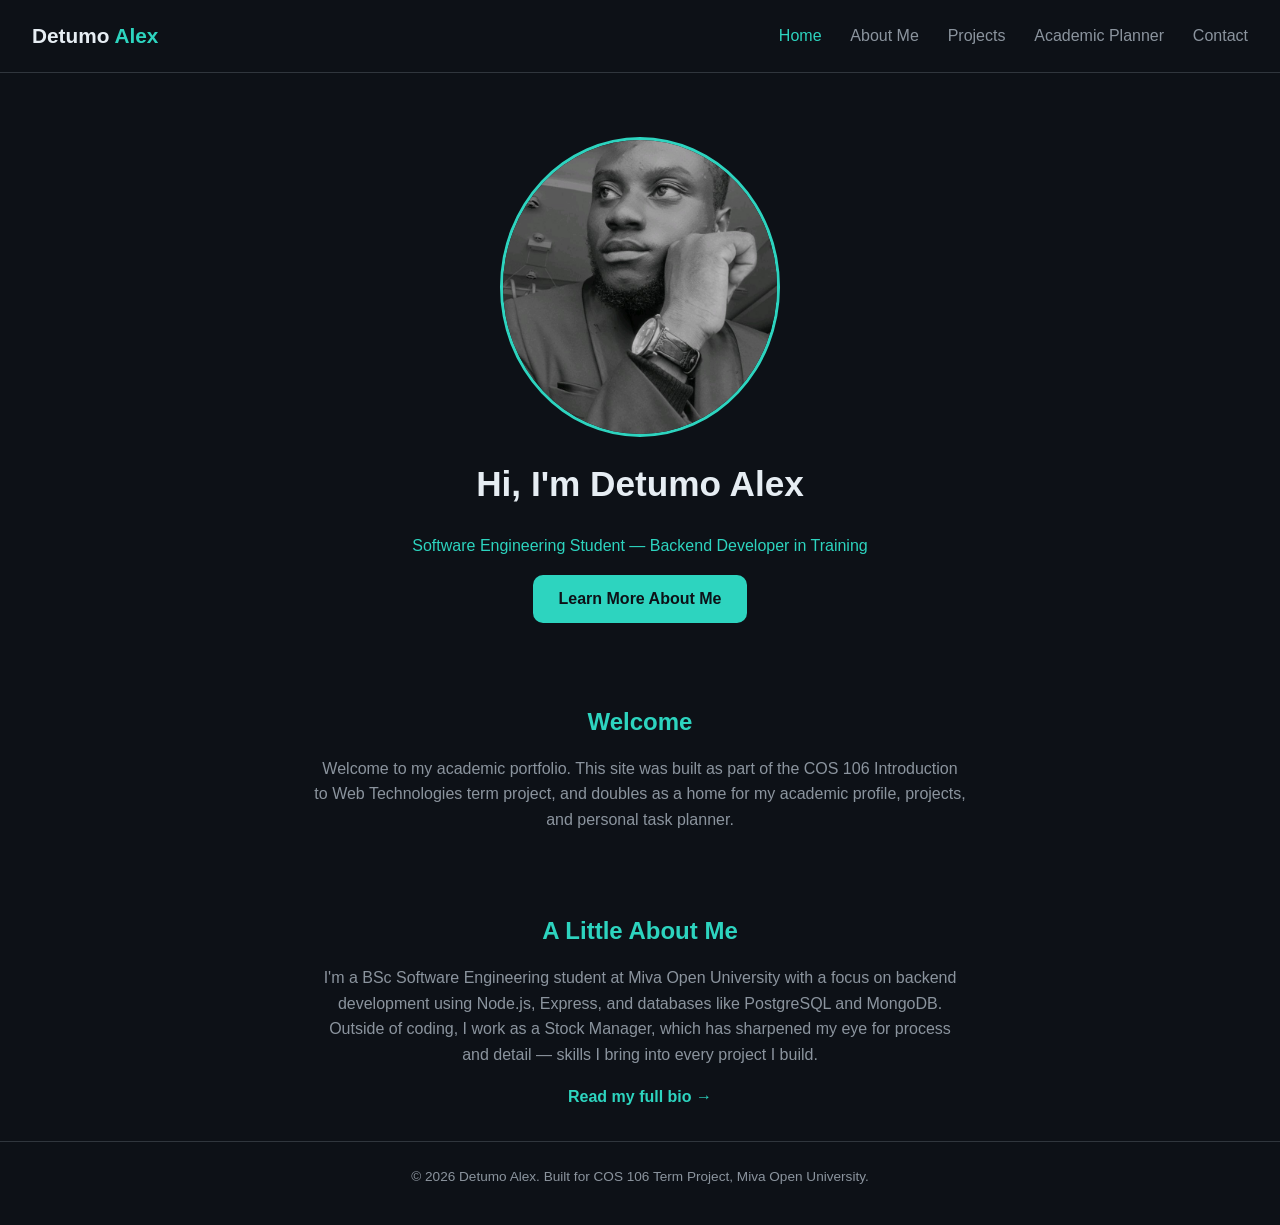
<file: index.html>
<!DOCTYPE html>
<html lang="en">
<head>
  <meta charset="UTF-8">
  <meta name="viewport" content="width=device-width, initial-scale=1.0">
  <title>Detumo Alex | Student Portfolio</title>
  <link rel="stylesheet" href="style.css">
</head>
<body>

  <header class="site-header">
    <div class="logo">Detumo<span> Alex</span></div>
    <nav class="main-nav">
      <button class="nav-toggle" id="navToggle" aria-label="Toggle navigation">&#9776;</button>
      <ul class="nav-list" id="navList">
        <li><a href="index.html" class="active">Home</a></li>
        <li><a href="about.html">About Me</a></li>
        <li><a href="projects.html">Projects</a></li>
        <li><a href="planner.html">Academic Planner</a></li>
        <li><a href="contact.html">Contact</a></li>
      </ul>
    </nav>
  </header>

  <main>
    <section class="hero">
      <img src="images/profile2.jpg" alt="Photograph of Detumo Alex" class="profile-photo">
      <h1>Hi, I'm Detumo Alex</h1>
      <p class="tagline">Software Engineering Student &mdash; Backend Developer in Training</p>
      <a href="about.html" class="btn-primary">Learn More About Me</a>
    </section>

    <section class="welcome">
      <h2>Welcome</h2>
      <p>
        Welcome to my academic portfolio. This site was built as part of the COS 106
        Introduction to Web Technologies term project, and doubles as a home for my
        academic profile, projects, and personal task planner.
      </p>
    </section>

    <section class="bio-preview">
      <h2>A Little About Me</h2>
      <p>
        I'm a BSc Software Engineering student at Miva Open University with a focus on
        backend development using Node.js, Express, and databases like PostgreSQL and
        MongoDB. Outside of coding, I work as a Stock Manager, which has sharpened my
        eye for process and detail &mdash; skills I bring into every project I build.
      </p>
      <a href="about.html">Read my full bio &rarr;</a>
    </section>
  </main>

  <footer class="site-footer">
    <p>&copy; 2026 Detumo Alex. Built for COS 106 Term Project, Miva Open University.</p>
  </footer>

  <script src="nav.js"></script>
</body>
</html>
</file>
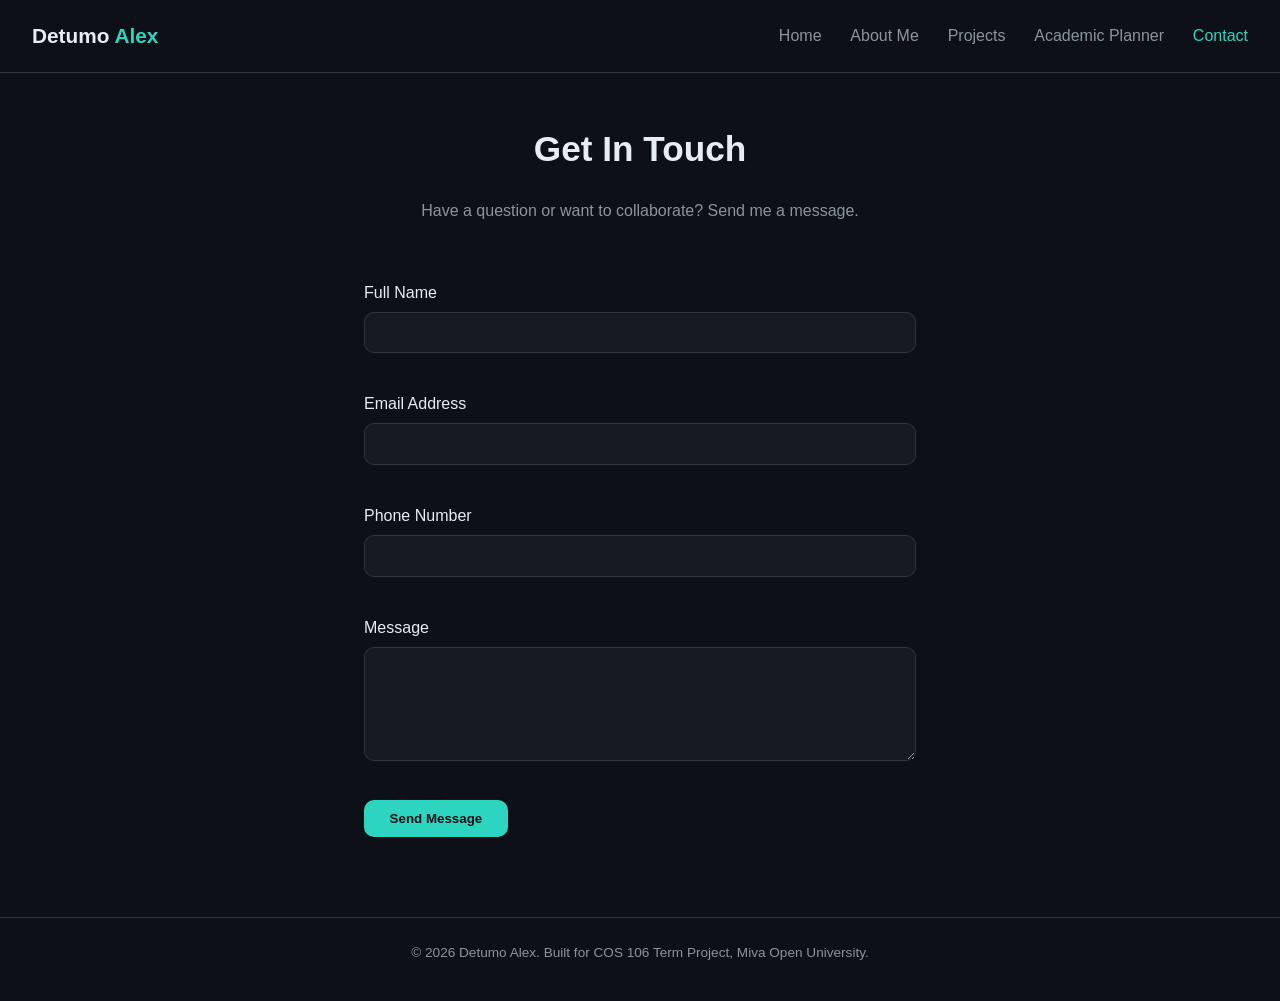
<file: contact.html>
<!DOCTYPE html>
<html lang="en">
<head>
  <meta charset="UTF-8">
  <meta name="viewport" content="width=device-width, initial-scale=1.0">
  <title>Contact | Detumo Alex</title>
  <link rel="stylesheet" href="style.css">
</head>
<body>

  <header class="site-header">
    <div class="logo">Detumo<span> Alex</span></div>
    <nav class="main-nav">
      <button class="nav-toggle" id="navToggle" aria-label="Toggle navigation">&#9776;</button>
      <ul class="nav-list" id="navList">
        <li><a href="index.html">Home</a></li>
        <li><a href="about.html">About Me</a></li>
        <li><a href="projects.html">Projects</a></li>
        <li><a href="planner.html">Academic Planner</a></li>
        <li><a href="contact.html" class="active">Contact</a></li>
      </ul>
    </nav>
  </header>

  <main>
    <section class="page-intro">
      <h1>Get In Touch</h1>
      <p>Have a question or want to collaborate? Send me a message.</p>
    </section>

    <section class="contact-content">
      <form id="contactForm" class="contact-form" novalidate>
        <div class="form-group">
          <label for="name">Full Name</label>
          <input type="text" id="name" name="name">
          <span class="error-message" id="nameError"></span>
        </div>

        <div class="form-group">
          <label for="email">Email Address</label>
          <input type="text" id="email" name="email">
          <span class="error-message" id="emailError"></span>
        </div>

        <div class="form-group">
          <label for="phone">Phone Number</label>
          <input type="text" id="phone" name="phone">
          <span class="error-message" id="phoneError"></span>
        </div>

        <div class="form-group">
          <label for="message">Message</label>
          <textarea id="message" name="message" rows="5"></textarea>
          <span class="error-message" id="messageError"></span>
        </div>

        <button type="submit" class="btn-primary">Send Message</button>
        <p class="form-success" id="formSuccess"></p>
      </form>
    </section>
  </main>

  <footer class="site-footer">
    <p>&copy; 2026 Detumo Alex. Built for COS 106 Term Project, Miva Open University.</p>
  </footer>

  <script src="nav.js"></script>
  <script src="validation.js"></script>
</body>
</html>
</file>
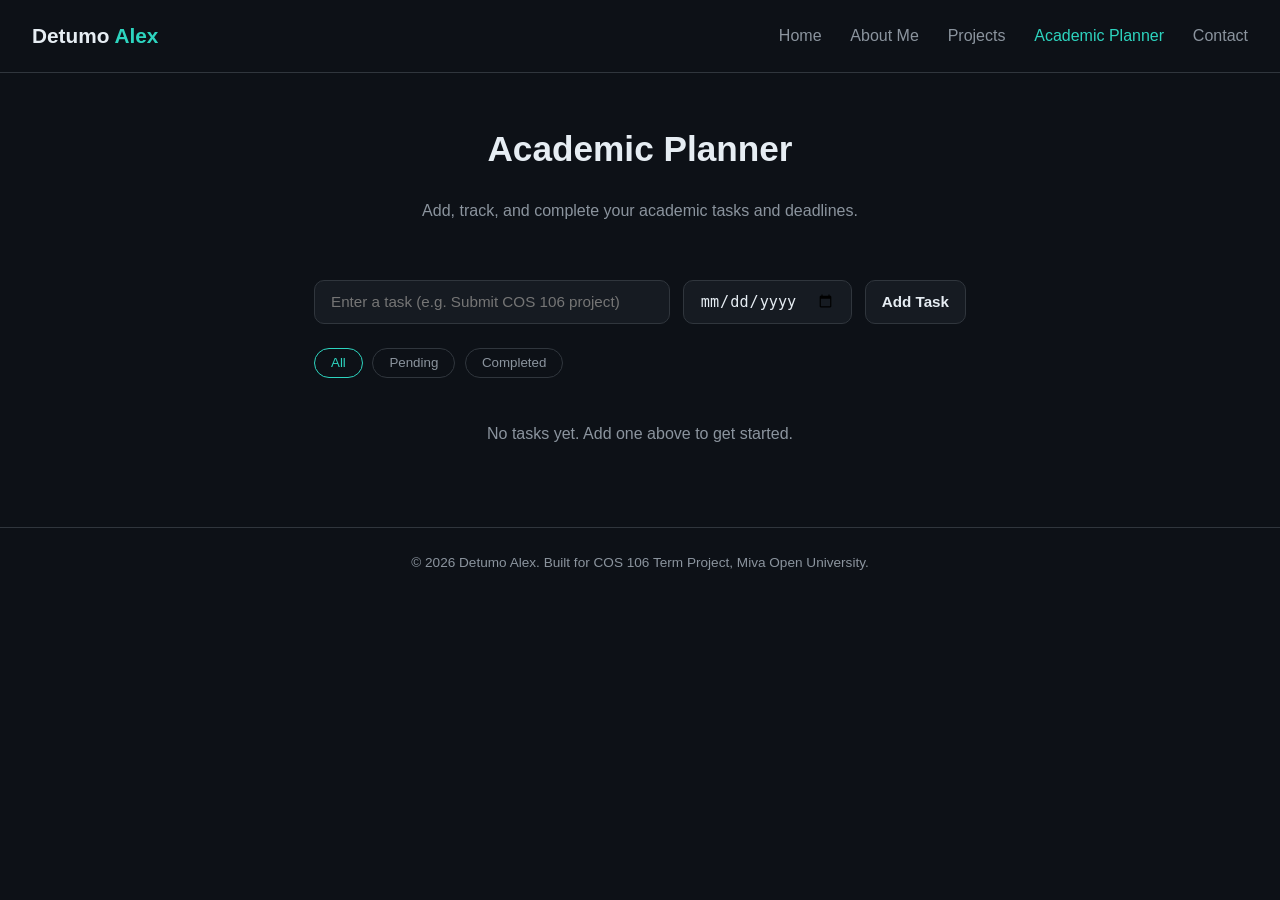
<file: planner.html>
<!DOCTYPE html>
<html lang="en">
<head>
  <meta charset="UTF-8">
  <meta name="viewport" content="width=device-width, initial-scale=1.0">
  <title>Academic Planner | Detumo Alex</title>
  <link rel="stylesheet" href="style.css">
</head>
<body>

  <header class="site-header">
    <div class="logo">Detumo<span> Alex</span></div>
    <nav class="main-nav">
      <button class="nav-toggle" id="navToggle" aria-label="Toggle navigation">&#9776;</button>
      <ul class="nav-list" id="navList">
        <li><a href="index.html">Home</a></li>
        <li><a href="about.html">About Me</a></li>
        <li><a href="projects.html">Projects</a></li>
        <li><a href="planner.html" class="active">Academic Planner</a></li>
        <li><a href="contact.html">Contact</a></li>
      </ul>
    </nav>
  </header>

  <main>
    <section class="page-intro">
      <h1>Academic Planner</h1>
      <p>Add, track, and complete your academic tasks and deadlines.</p>
    </section>

    <section class="planner">
      <form id="taskForm" class="task-form">
        <input type="text" id="taskInput" placeholder="Enter a task (e.g. Submit COS 106 project)" required>
        <input type="date" id="taskDueDate">
        <button type="submit" class="btn-primary">Add Task</button>
      </form>

      <div class="task-filters">
        <button class="filter-btn active" data-filter="all">All</button>
        <button class="filter-btn" data-filter="pending">Pending</button>
        <button class="filter-btn" data-filter="completed">Completed</button>
      </div>

      <ul id="taskList" class="task-list">
        <!-- Tasks injected here by JavaScript -->
      </ul>

      <p id="emptyState" class="empty-state">No tasks yet. Add one above to get started.</p>
    </section>
  </main>

  <footer class="site-footer">
    <p>&copy; 2026 Detumo Alex. Built for COS 106 Term Project, Miva Open University.</p>
  </footer>

  <script src="nav.js"></script>
  <script src="planner.js"></script>
</body>
</html>
</file>
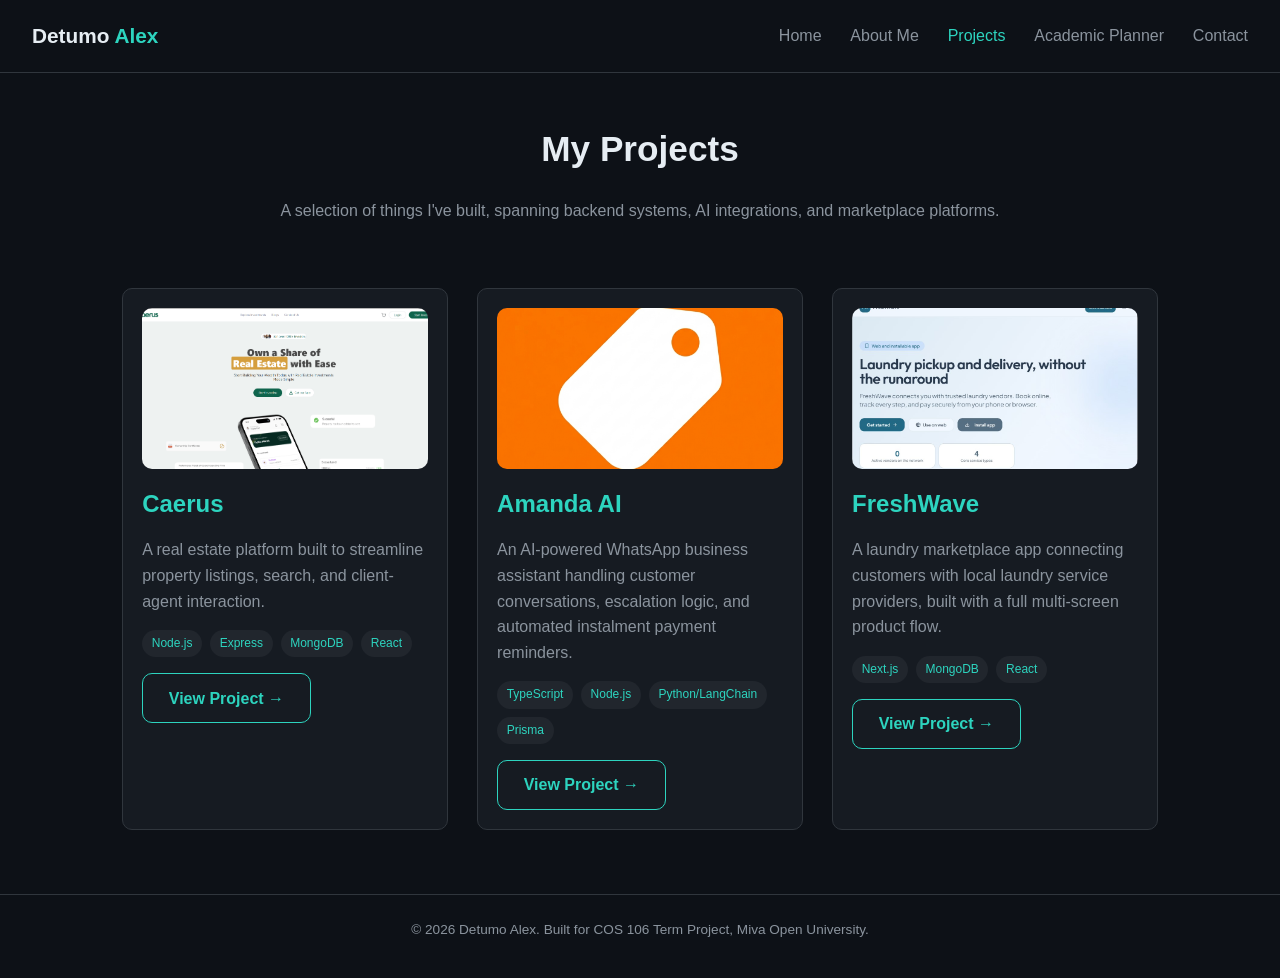
<file: projects.html>
<!DOCTYPE html>
<html lang="en">
<head>
  <meta charset="UTF-8">
  <meta name="viewport" content="width=device-width, initial-scale=1.0">
  <title>Projects | Detumo Alex</title>
  <link rel="stylesheet" href="style.css">
</head>
<body>

  <header class="site-header">
    <div class="logo">Detumo<span> Alex</span></div>
    <nav class="main-nav">
      <button class="nav-toggle" id="navToggle" aria-label="Toggle navigation">&#9776;</button>
      <ul class="nav-list" id="navList">
        <li><a href="index.html">Home</a></li>
        <li><a href="about.html">About Me</a></li>
        <li><a href="projects.html" class="active">Projects</a></li>
        <li><a href="planner.html">Academic Planner</a></li>
        <li><a href="contact.html">Contact</a></li>
      </ul>
    </nav>
  </header>

  <main>
    <section class="page-intro">
      <h1>My Projects</h1>
      <p>A selection of things I've built, spanning backend systems, AI integrations, and marketplace platforms.</p>
    </section>

    <section class="project-grid">

      <article class="project-card">
        <img src="images/caerus.png" alt="Screenshot of Caerus real estate platform">
        <h2>Caerus</h2>
        <p>A real estate platform built to streamline property listings, search, and client-agent interaction.</p>
        <div class="tech-tags">
          <span>Node.js</span><span>Express</span><span>MongoDB</span><span>React</span>
        </div>
        <a href="#" class="btn-secondary" target="_blank" rel="noopener">View Project &rarr;</a>
      </article>

      <article class="project-card">
        <img src="images/amanda.jpg" alt="Screenshot of Amanda AI WhatsApp assistant">
        <h2>Amanda AI</h2>
        <p>An AI-powered WhatsApp business assistant handling customer conversations, escalation logic, and automated instalment payment reminders.</p>
        <div class="tech-tags">
          <span>TypeScript</span><span>Node.js</span><span>Python/LangChain</span><span>Prisma</span>
        </div>
        <a href="#" class="btn-secondary" target="_blank" rel="noopener">View Project &rarr;</a>
      </article>

      <article class="project-card">
        <img src="images/freshwave.jpg" alt="Screenshot of FreshWave laundry marketplace app">
        <h2>FreshWave</h2>
        <p>A laundry marketplace app connecting customers with local laundry service providers, built with a full multi-screen product flow.</p>
        <div class="tech-tags">
          <span>Next.js</span><span>MongoDB</span><span>React</span>
        </div>
        <a href="https://freshwave-ui-kit.vercel.app/" class="btn-secondary" target="_blank" rel="noopener">View Project &rarr;</a>
      </article>

    </section>
  </main>

  <footer class="site-footer">
    <p>&copy; 2026 Detumo Alex. Built for COS 106 Term Project, Miva Open University.</p>
  </footer>

  <script src="nav.js"></script>
</body>
</html>
</file>
<file: style.css>
/* ===== Variables ===== */
:root {
  --bg-dark: #0d1117;
  --bg-card: #161b22;
  --accent: #2dd4bf;
  --accent-dark: #14b8a6;
  --text-main: #e6edf3;
  --text-muted: #8b949e;
  --border-color: #30363d;
  --radius: 10px;
  --transition: 0.25s ease;
}

/* ===== Reset ===== */
* { margin: 0; padding: 0; box-sizing: border-box; }

body {
  font-family: 'Segoe UI', Roboto, Arial, sans-serif;
  background-color: var(--bg-dark);
  color: var(--text-main);
  line-height: 1.6;
  animation: fadeIn 0.6s ease;
}

@keyframes fadeIn {
  from { opacity: 0; }
  to { opacity: 1; }
}

a { text-decoration: none; color: inherit; }
ul { list-style: none; }
img { max-width: 100%; display: block; }

h1, h2 { font-weight: 700; margin-bottom: 0.6em; }
h1 { font-size: 2.2rem; }
h2 { font-size: 1.5rem; color: var(--accent); }
p { color: var(--text-muted); margin-bottom: 1em; }

/* ===== Header / Nav ===== */
.site-header {
  display: flex;
  justify-content: space-between;
  align-items: center;
  padding: 1.2rem 2rem;
  border-bottom: 1px solid var(--border-color);
  position: sticky;
  top: 0;
  background-color: var(--bg-dark);
  z-index: 100;
}

.logo {
  font-size: 1.3rem;
  font-weight: 700;
}
.logo span { color: var(--accent); }

.main-nav { display: flex; align-items: center; }

.nav-list {
  display: flex;
  gap: 1.8rem;
}

.nav-list a {
  color: var(--text-muted);
  font-weight: 500;
  transition: color var(--transition);
}

.nav-list a:hover,
.nav-list a.active {
  color: var(--accent);
}

.nav-toggle {
  display: none;
  background: none;
  border: none;
  color: var(--text-main);
  font-size: 1.6rem;
  cursor: pointer;
}

/* ===== Buttons ===== */
.btn-primary, .btn-secondary {
  display: inline-block;
  padding: 0.7rem 1.6rem;
  border-radius: var(--radius);
  font-weight: 600;
  cursor: pointer;
  border: none;
  transition: transform var(--transition), background var(--transition);
}

.btn-primary {
  background-color: var(--accent);
  color: #0d1117;
}
.btn-primary:hover { background-color: var(--accent-dark); transform: translateY(-2px); }

.btn-secondary {
  background: transparent;
  border: 1px solid var(--accent);
  color: var(--accent);
}
.btn-secondary:hover { background-color: var(--accent); color: #0d1117; }

/* ===== Hero (Home) ===== */
.hero {
  text-align: center;
  padding: 4rem 1.5rem 3rem;
}

.profile-photo {
  width: 280px;
  height: 300px;
  border-radius: 50%;
  object-fit: cover;
  margin: 0 auto 1.2rem;
  border: 3px solid var(--accent);
  animation: popIn 0.6s ease;
}

@keyframes popIn {
  from { transform: scale(0.8); opacity: 0; }
  to { transform: scale(1); opacity: 1; }
}

.tagline { color: var(--accent); font-weight: 500; }

.welcome, .bio-preview {
  max-width: 700px;
  margin: 0 auto;
  padding: 2rem 1.5rem;
  text-align: center;
}

.bio-preview a { color: var(--accent); font-weight: 600; }

/* ===== Page Intro (shared) ===== */
.page-intro {
  text-align: center;
  padding: 3rem 1.5rem 1.5rem;
}

/* ===== Projects Page ===== */
.project-grid {
  display: grid;
  grid-template-columns: repeat(auto-fit, minmax(280px, 1fr));
  gap: 1.8rem;
  padding: 1.5rem 2rem 4rem;
  max-width: 1100px;
  margin: 0 auto;
}

.project-card {
  background-color: var(--bg-card);
  border: 1px solid var(--border-color);
  border-radius: var(--radius);
  padding: 1.2rem;
  transition: transform var(--transition), box-shadow var(--transition);
}

.project-card:hover {
  transform: translateY(-5px);
  box-shadow: 0 8px 24px rgba(45, 212, 191, 0.15);
}

.project-card img {
  border-radius: var(--radius);
  margin-bottom: 1rem;
  aspect-ratio: 16 / 9;
  object-fit: cover;
  background-color: #21262d;
}

.tech-tags { display: flex; flex-wrap: wrap; gap: 0.5rem; margin-bottom: 1rem; }

.tech-tags span {
  background-color: #21262d;
  color: var(--accent);
  font-size: 0.75rem;
  padding: 0.25rem 0.6rem;
  border-radius: 20px;
}

/* ===== About Page ===== */
.about-content {
  display: flex;
  flex-wrap: wrap;
  gap: 2.5rem;
  max-width: 1000px;
  margin: 0 auto;
  padding: 1rem 2rem 4rem;
  align-items: flex-start;
}

.profile-photo-large {
  width: 220px;
  border-radius: var(--radius);
  border: 3px solid var(--accent);
  flex-shrink: 0;
  margin: 0 auto;
}

.about-text { flex: 1; min-width: 280px; }

.skills-list {
  display: flex;
  flex-wrap: wrap;
  gap: 0.6rem;
  margin-bottom: 1.2rem;
}

.skills-list li {
  background-color: var(--bg-card);
  border: 1px solid var(--border-color);
  padding: 0.4rem 0.9rem;
  border-radius: 20px;
  font-size: 0.85rem;
}

/* ===== Tables & Video (About Page) ===== */
.info-table {
  width: 100%;
  border-collapse: collapse;
  margin: 0.5rem 0 1.5rem;
}

.info-table th, .info-table td {
  text-align: left;
  padding: 0.7rem 1rem;
  border: 1px solid var(--border-color);
}

.info-table th {
  background-color: var(--bg-card);
  color: var(--accent);
}

.info-table td {
  color: var(--text-muted);
}

.intro-video {
  width: 100%;
  max-width: 500px;
  border-radius: var(--radius);
  border: 1px solid var(--border-color);
  margin-top: 0.5rem;
}

/* ===== Planner Page ===== */
.planner {
  max-width: 700px;
  margin: 0 auto;
  padding: 1rem 1.5rem 4rem;
}

.task-form {
  display: flex;
  flex-wrap: wrap;
  gap: 0.8rem;
  margin-bottom: 1.5rem;
}

.task-form input[type="text"] {
  flex: 2;
  min-width: 200px;
}

.task-form input, .task-form button {
  padding: 0.7rem 1rem;
  border-radius: var(--radius);
  border: 1px solid var(--border-color);
  background-color: var(--bg-card);
  color: var(--text-main);
  font-size: 0.95rem;
}

.task-filters {
  display: flex;
  gap: 0.6rem;
  margin-bottom: 1.2rem;
}

.filter-btn {
  background: none;
  border: 1px solid var(--border-color);
  color: var(--text-muted);
  padding: 0.4rem 1rem;
  border-radius: 20px;
  cursor: pointer;
  transition: all var(--transition);
}

.filter-btn.active, .filter-btn:hover {
  border-color: var(--accent);
  color: var(--accent);
}

.task-list { display: flex; flex-direction: column; gap: 0.7rem; }

.task-item {
  display: flex;
  justify-content: space-between;
  align-items: center;
  background-color: var(--bg-card);
  border: 1px solid var(--border-color);
  border-radius: var(--radius);
  padding: 0.8rem 1rem;
  animation: fadeIn 0.3s ease;
}

.task-item.completed .task-text { text-decoration: line-through; color: var(--text-muted); }

.task-item .task-actions { display: flex; gap: 0.6rem; }

.task-item button {
  background: none;
  border: none;
  color: var(--text-muted);
  cursor: pointer;
  font-size: 0.9rem;
  transition: color var(--transition);
}

.task-item button:hover { color: var(--accent); }
.task-item .delete-btn:hover { color: #f87171; }

.empty-state {
  text-align: center;
  color: var(--text-muted);
  margin-top: 1.5rem;
}

/* ===== Contact Page ===== */
.contact-content {
  max-width: 600px;
  margin: 0 auto;
  padding: 1rem 1.5rem 4rem;
}

.form-group { margin-bottom: 1.3rem; display: flex; flex-direction: column; }

.form-group label { margin-bottom: 0.4rem; font-weight: 500; }

.form-group input, .form-group textarea {
  padding: 0.7rem 1rem;
  border-radius: var(--radius);
  border: 1px solid var(--border-color);
  background-color: var(--bg-card);
  color: var(--text-main);
  font-size: 0.95rem;
  resize: vertical;
}

.form-group input:focus, .form-group textarea:focus {
  outline: none;
  border-color: var(--accent);
}

.form-group input.invalid, .form-group textarea.invalid {
  border-color: #f87171;
}

.error-message {
  color: #f87171;
  font-size: 0.8rem;
  margin-top: 0.3rem;
  min-height: 1em;
}

.form-success {
  color: var(--accent);
  margin-top: 1rem;
  font-weight: 500;
}

/* ===== Footer ===== */
.site-footer {
  text-align: center;
  padding: 1.5rem;
  border-top: 1px solid var(--border-color);
  color: var(--text-muted);
  font-size: 0.85rem;
}

/* ===== Responsive ===== */
@media (max-width: 768px) {
  .nav-toggle { display: block; }

  .nav-list {
    position: absolute;
    top: 100%;
    left: 0;
    right: 0;
    background-color: var(--bg-dark);
    border-bottom: 1px solid var(--border-color);
    flex-direction: column;
    align-items: center;
    padding: 1.5rem 0;
    gap: 1.2rem;
    display: none;
  }

  .nav-list.open { display: flex; }

  .about-content { flex-direction: column; align-items: center; text-align: center; }

  .task-form { flex-direction: column; }
  .task-form input, .task-form button { width: 100%; }
}
</file>
